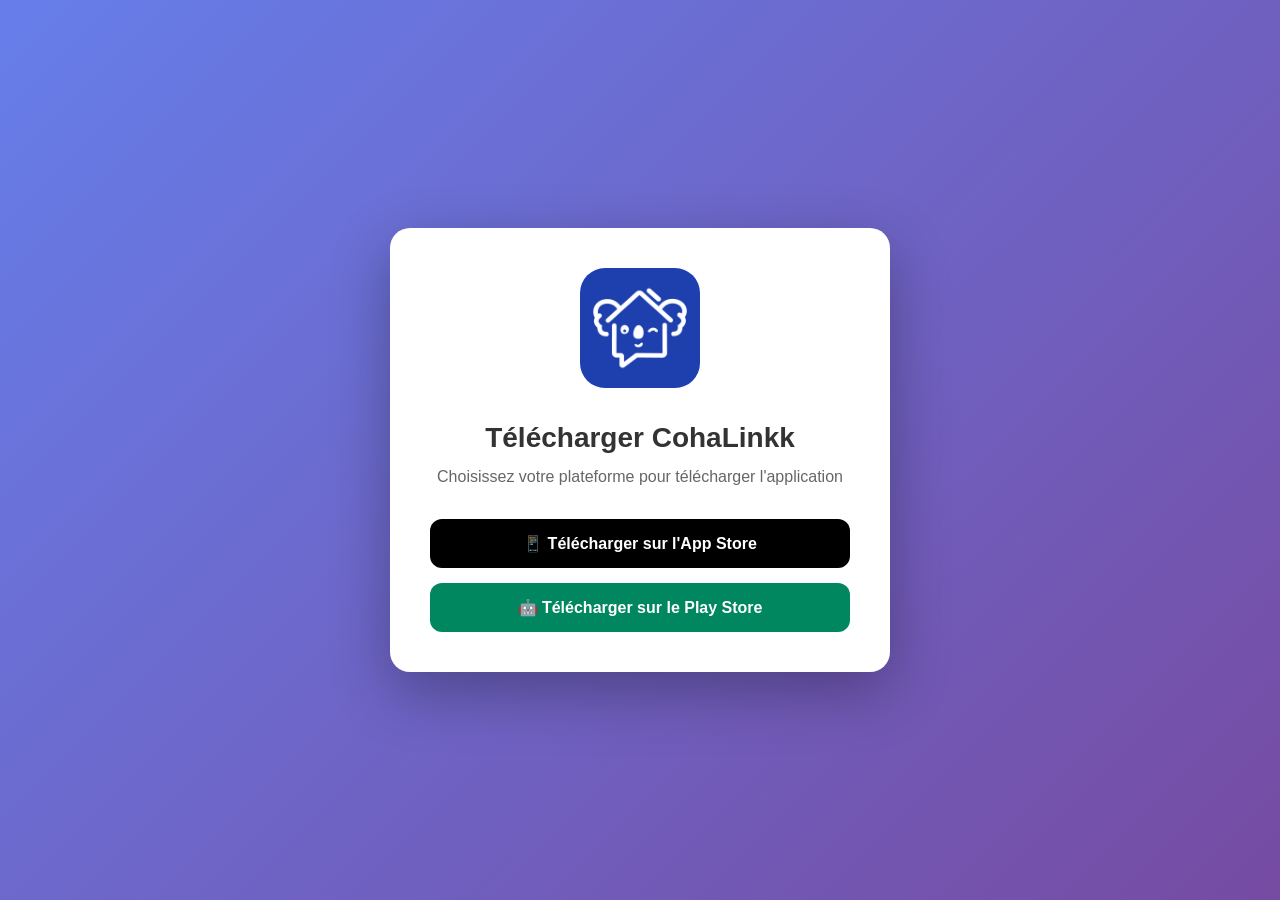
<file: app.html>
<!DOCTYPE html>
<html lang="fr">
  <head>
    <!-- Google tag (gtag.js) -->
    <script
      async
      src="https://www.googletagmanager.com/gtag/js?id=G-RRTB0GM5SN"
    ></script>
    <script>
      window.dataLayer = window.dataLayer || [];
      function gtag() {
        dataLayer.push(arguments);
      }
      gtag("js", new Date());
      gtag("config", "G-RRTB0GM5SN");
    </script>

    <meta charset="UTF-8" />
    <meta name="viewport" content="width=device-width, initial-scale=1.0" />
    <link rel="icon" type="image/png" href="./assets/images/icon.png" />
    <link rel="canonical" href="https://cohalinkk.fr/app.html" />
    <meta
      name="description"
      content="Téléchargez l'application CohaLinkk - Réinvente la colocation pour tous"
    />
    <title>Télécharger CohaLinkk - App Store & Play Store</title>

    <style>
      * {
        margin: 0;
        padding: 0;
        box-sizing: border-box;
      }

      body {
        font-family: -apple-system, BlinkMacSystemFont, "Segoe UI", Roboto,
          "Helvetica Neue", Arial, sans-serif;
        background: linear-gradient(135deg, #667eea 0%, #764ba2 100%);
        min-height: 100vh;
        display: flex;
        align-items: center;
        justify-content: center;
        padding: 20px;
      }

      .container {
        background: white;
        border-radius: 20px;
        padding: 40px;
        max-width: 500px;
        width: 100%;
        text-align: center;
        box-shadow: 0 20px 60px rgba(0, 0, 0, 0.3);
      }

      .logo {
        width: 120px;
        height: 120px;
        margin: 0 auto 30px;
        border-radius: 25px;
        object-fit: contain;
      }

      h1 {
        color: #333;
        font-size: 28px;
        margin-bottom: 10px;
        font-weight: 700;
      }

      p {
        color: #666;
        font-size: 16px;
        margin-bottom: 30px;
        line-height: 1.6;
      }

      .loading {
        display: inline-block;
        width: 40px;
        height: 40px;
        border: 4px solid #f3f3f3;
        border-top: 4px solid #667eea;
        border-radius: 50%;
        animation: spin 1s linear infinite;
        margin: 20px 0;
      }

      @keyframes spin {
        0% {
          transform: rotate(0deg);
        }
        100% {
          transform: rotate(360deg);
        }
      }

      .buttons {
        display: flex;
        flex-direction: column;
        gap: 15px;
        margin-top: 30px;
      }

      .store-button {
        display: inline-block;
        padding: 15px 30px;
        border-radius: 12px;
        text-decoration: none;
        font-weight: 600;
        font-size: 16px;
        transition: transform 0.2s, box-shadow 0.2s;
        border: none;
        cursor: pointer;
      }

      .store-button:hover {
        transform: translateY(-2px);
        box-shadow: 0 10px 25px rgba(0, 0, 0, 0.2);
      }

      .app-store {
        background: #000;
        color: white;
      }

      .play-store {
        background: #01875f;
        color: white;
      }

      .fallback {
        margin-top: 20px;
        padding-top: 20px;
        border-top: 1px solid #eee;
      }

      .fallback-text {
        color: #999;
        font-size: 14px;
        margin-bottom: 15px;
      }
    </style>
  </head>
  <body>
    <div class="container">
      <img
        src="./assets/images/logo_cohalinkk_bleu.png"
        alt="CohaLinkk"
        class="logo"
      />
      <h1>Télécharger CohaLinkk</h1>
      <p id="status">Détection de votre appareil...</p>
      <div id="loading" class="loading"></div>
      <div id="buttons" class="buttons" style="display: none"></div>
    </div>

    <script>
      // URLs des stores
      const APP_STORE_URL =
        "https://apps.apple.com/fr/app/cohalinkk/id6747823273?itscg=30200&itsct=apps_box_badge&mttnsubad=6747823273";
      const PLAY_STORE_URL =
        "https://play.google.com/store/apps/details?id=fr.cohalinkk.app&hl=fr";

      // Fonction de détection de l'appareil
      function detectDevice() {
        const userAgent =
          navigator.userAgent || navigator.vendor || window.opera;

        // Détection iOS (iPhone, iPad, iPod)
        if (/iPad|iPhone|iPod/.test(userAgent) && !window.MSStream) {
          return "ios";
        }

        // Détection Android
        if (/android/i.test(userAgent)) {
          return "android";
        }

        // Par défaut, on considère que c'est un desktop
        return "desktop";
      }

      // Fonction de redirection
      function redirectToStore() {
        const device = detectDevice();
        const statusEl = document.getElementById("status");
        const loadingEl = document.getElementById("loading");
        const buttonsEl = document.getElementById("buttons");

        // Masquer le loading
        loadingEl.style.display = "none";

        if (device === "ios") {
          // Redirection vers App Store
          statusEl.textContent = "Redirection vers l'App Store...";
          window.location.href = APP_STORE_URL;
        } else if (device === "android") {
          // Redirection vers Play Store
          statusEl.textContent = "Redirection vers le Play Store...";
          window.location.href = PLAY_STORE_URL;
        } else {
          // Desktop : afficher les deux boutons
          statusEl.textContent =
            "Choisissez votre plateforme pour télécharger l'application";
          buttonsEl.style.display = "flex";
          buttonsEl.innerHTML = `
            <a href="${APP_STORE_URL}" target="_blank" class="store-button app-store">
              📱 Télécharger sur l'App Store
            </a>
            <a href="${PLAY_STORE_URL}" target="_blank" class="store-button play-store">
              🤖 Télécharger sur le Play Store
            </a>
          `;
        }
      }

      // Délai pour améliorer l'expérience utilisateur (optionnel)
      // On peut aussi rediriger immédiatement
      setTimeout(redirectToStore, 500);

      // Fallback : si la redirection automatique échoue, afficher les boutons après 3 secondes
      setTimeout(() => {
        const loadingEl = document.getElementById("loading");
        const buttonsEl = document.getElementById("buttons");
        const statusEl = document.getElementById("status");

        if (loadingEl.style.display !== "none") {
          loadingEl.style.display = "none";
          statusEl.textContent =
            "Choisissez votre plateforme pour télécharger l'application";
          buttonsEl.style.display = "flex";
          buttonsEl.innerHTML = `
            <a href="${APP_STORE_URL}" target="_blank" class="store-button app-store">
              📱 Télécharger sur l'App Store
            </a>
            <a href="${PLAY_STORE_URL}" target="_blank" class="store-button play-store">
              🤖 Télécharger sur le Play Store
            </a>
          `;
        }
      }, 3000);
    </script>
  </body>
</html>
</file>
